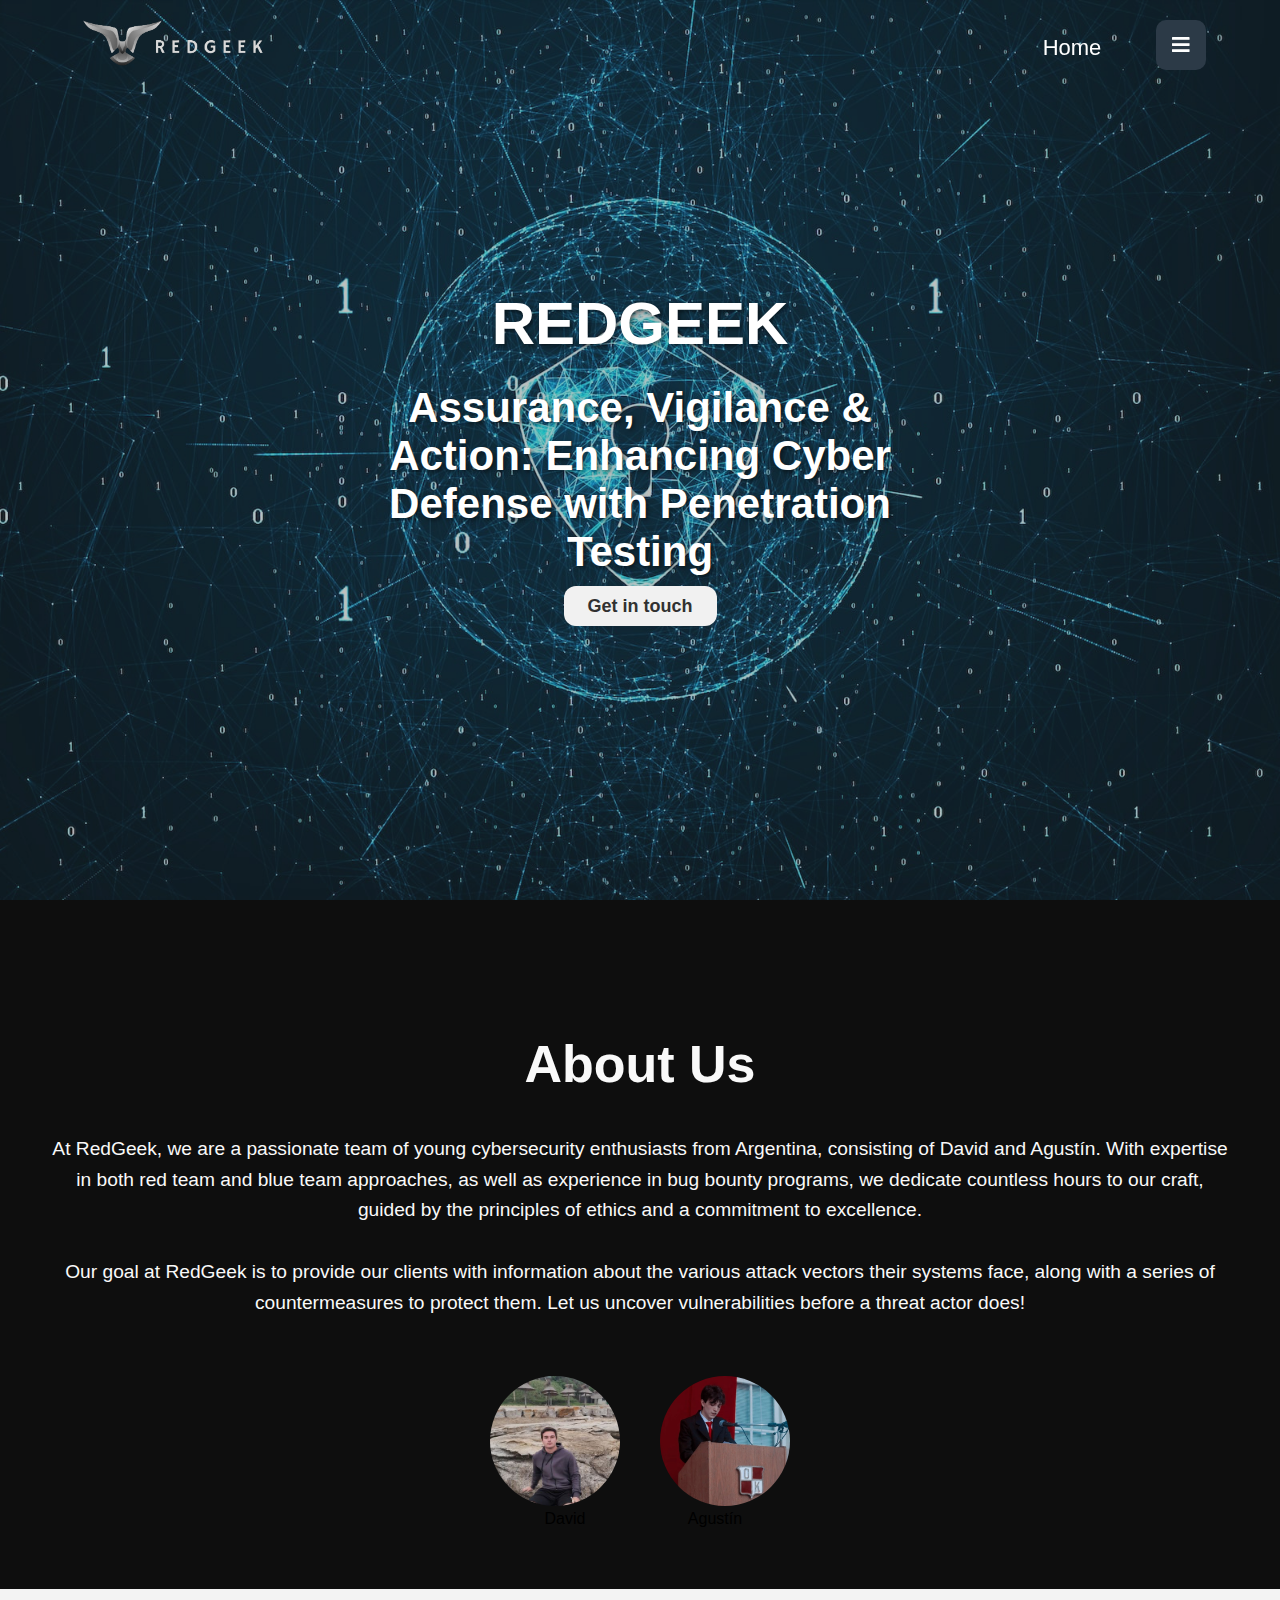
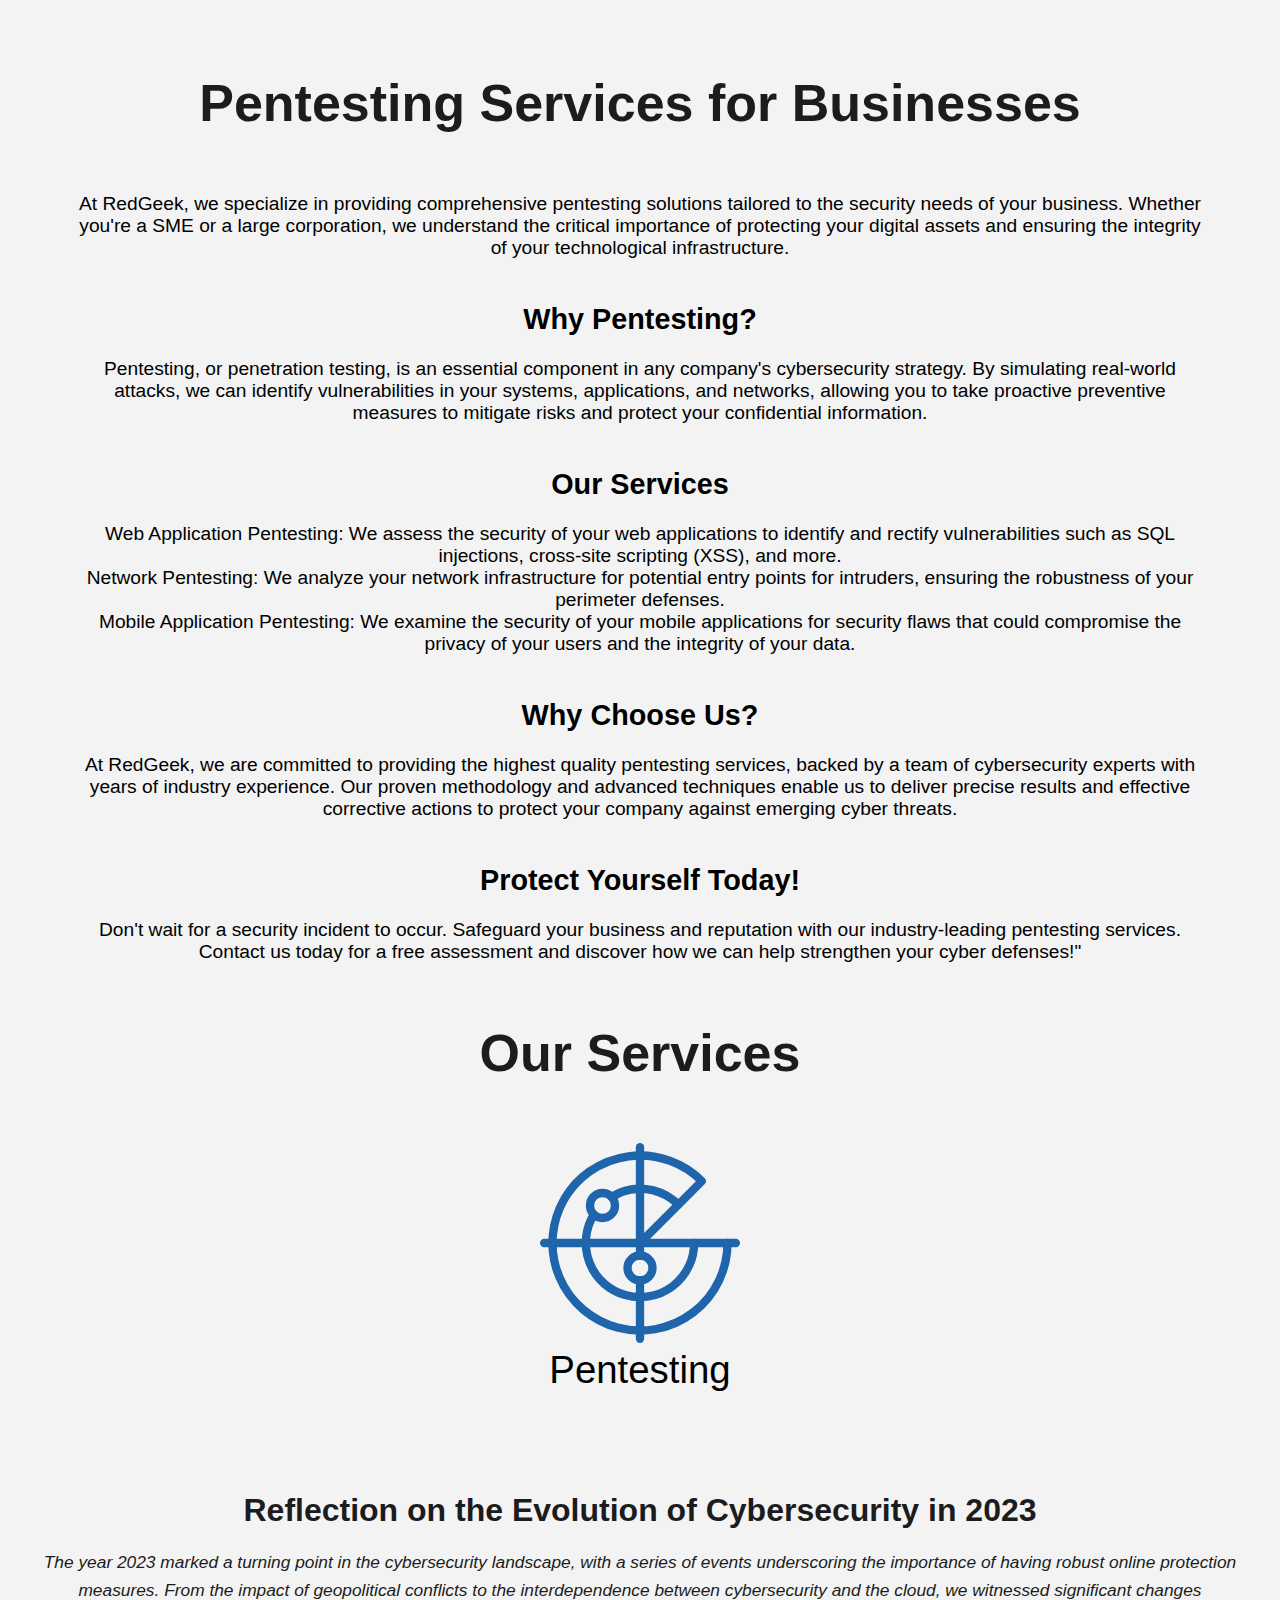
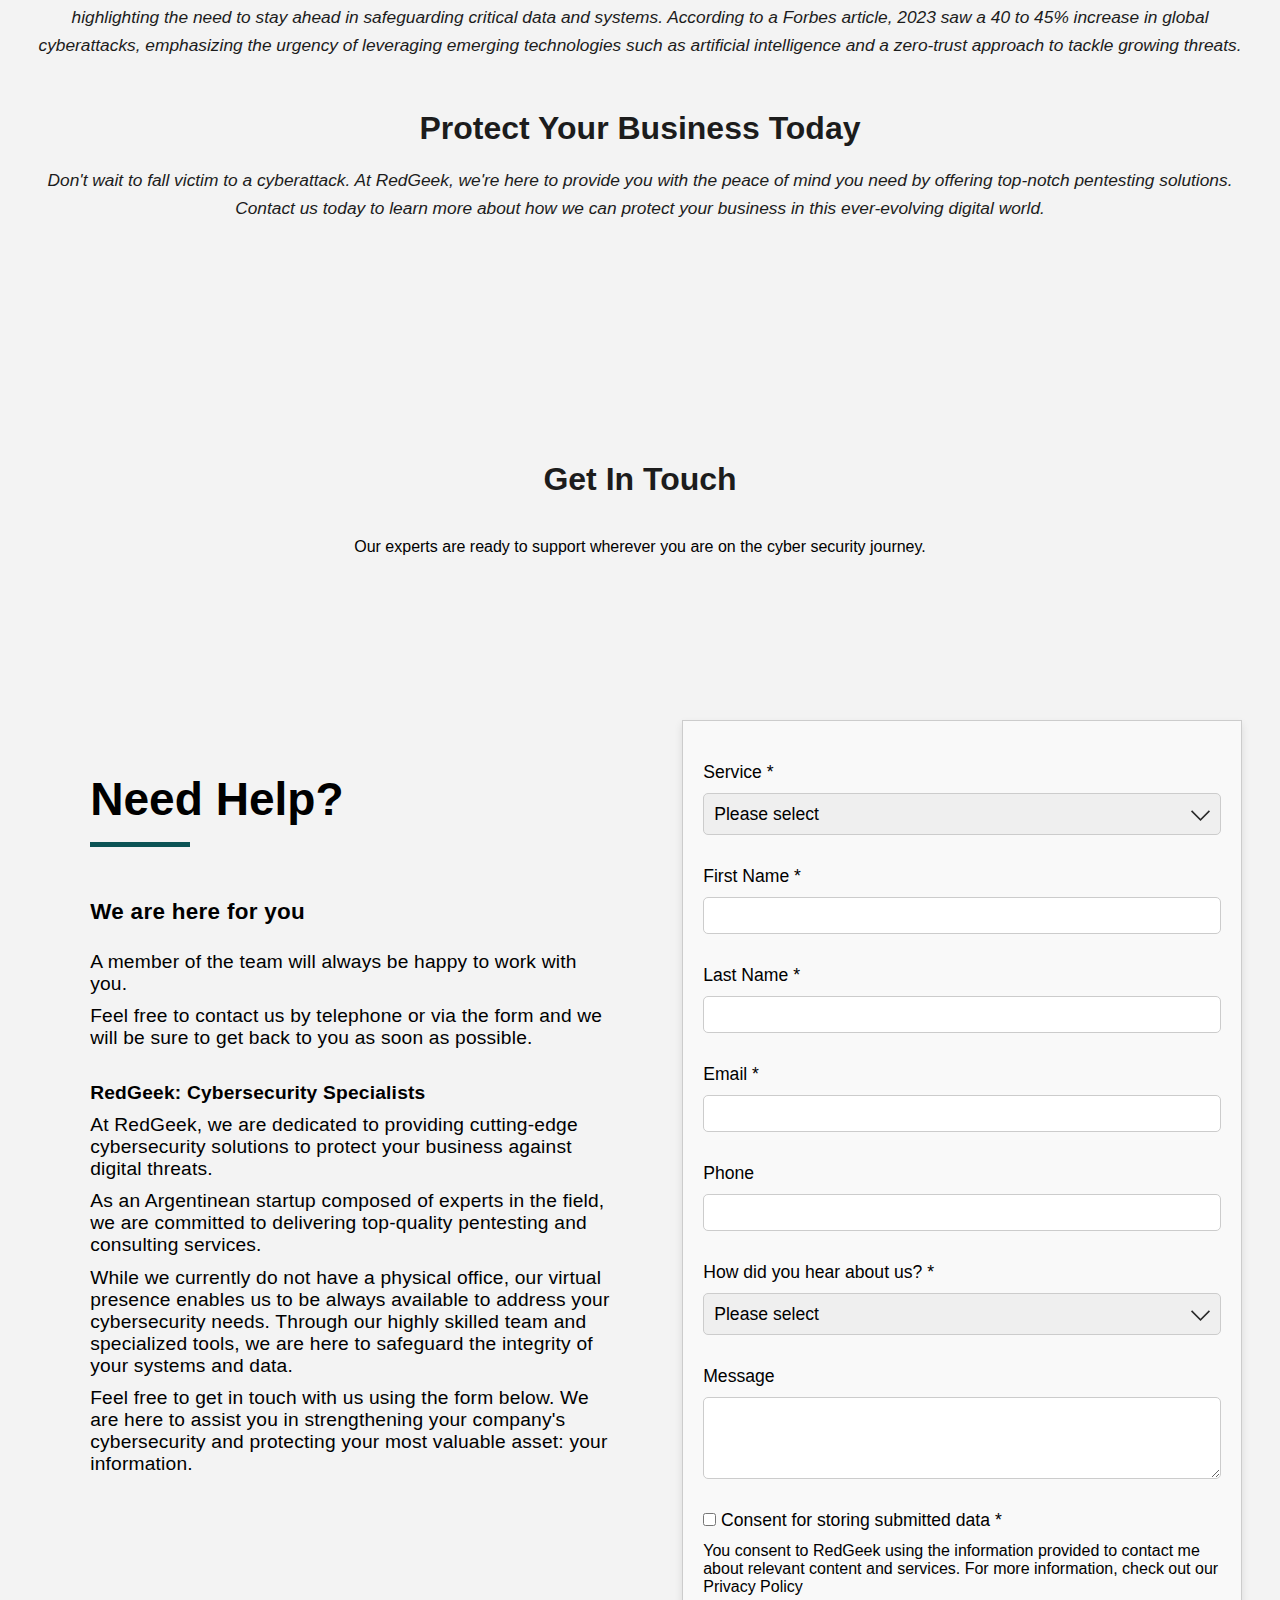
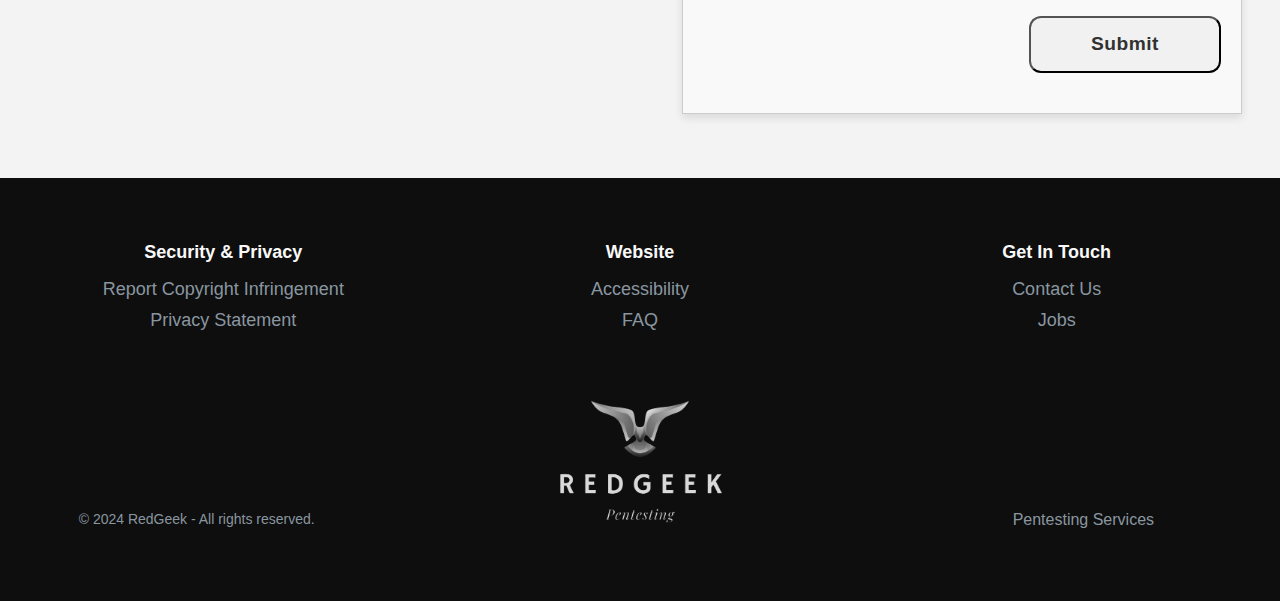
<file: index.html>
<!DOCTYPE html>
<html lang="en">
<head>
    <meta charset="UTF-8">
    <link rel="icon" href="images/favicon.png">
    <meta name="google" content="notranslate">
    <meta name="viewport" content="width=device-width, initial-scale=1.0">
    <title>RedGeek</title>
    <link rel="stylesheet" href="style.css">
    <link rel="stylesheet" href="nav.css">
    <link rel="stylesheet" href="form.css">
    <link rel="stylesheet" href="https://cdnjs.cloudflare.com/ajax/libs/font-awesome/5.15.3/css/all.min.css">
    <script src="https://cdnjs.cloudflare.com/ajax/libs/jquery/3.6.0/jquery.min.js"></script>
</head>

<body>

    <header>
        <div class="inner-width">

            <div class="logo">
                <a href="index.html">
                <img id="logo-nav" src="images/logo-navbar.png" alt="">
                <!-- <h1>RedGeek</h1> -->
                </a>
            </div>

            <div class="right-navbar">
                <div class="rrss">
                    <a id="more-info" href="">Home</a>
                </div>
                
                <div class="menu-icon">
                    <i class="fas fa-bars"></i>
                </div>
            </div>
        </div>
    </header>

    <div class="navigation-menu">
        <nav>
            <li><a href="index.html">Home</a></li>
            <li><a href="index.html">Services</a></li>
            <li><a href="index.html">Resources</a></li>
            <li><a href="index.html">About Us</a></li>
        </nav>
    </div>


    <div class="main-banner" id="fondo">
    </div>
           
    <div class="container" id="botones">
        <h1><span><b>REDGEEK</b></span></h1>
        <span class="cen">Assurance, Vigilance & Action: Enhancing Cyber Defense with Penetration Testing</span>
        <a class="button" href="">Get in touch</a>
    </div>

    <div id="my-personal-portfolio">
        <div id="my-personal-header">
            About Us
        </div>

        <div id="my-personal-text">
            <p>
                At RedGeek, we are a passionate team of young cybersecurity enthusiasts from Argentina, consisting of David and Agustín. With expertise in both red team and blue team approaches, as well as experience in bug bounty programs, we dedicate countless hours to our craft, guided by the principles of ethics and a commitment to excellence.
            </p>
            <br>
            <p>
                Our goal at RedGeek is to provide our clients with information about the various attack vectors their systems face, along with a series of countermeasures to protect them. Let us uncover vulnerabilities before a threat actor does!
            </p>
        </div>

        <div id="my-personal-profiles">
            <div class="profile">
                <img src="images/david.jpg" id="profile-david" alt="David's Profile">
                <p>David</p>
            </div>
            <div class="profile">
                <img src="images/agustin.jpg" id="profile-agustin" alt="Agustín's Profile">
                <p>Agustín</p>
            </div>
        </div>

    </div>

    <div id="enjoy">
        <div id="enjoy-title">
            Pentesting Services for Businesses
        </div>
        <div id="our-services">
            <p>At RedGeek, we specialize in providing comprehensive pentesting solutions tailored 
                to the security needs of your business. Whether you're a SME or a large corporation, 
                we understand the critical importance of protecting your digital assets and ensuring 
                the integrity of your technological infrastructure. </p>
            <br><br>
            <h2 >Why Pentesting?</h2><br>
            <p> Pentesting, or penetration testing, is an essential component in any company's 
                cybersecurity strategy. By simulating real-world attacks, we can identify vulnerabilities
                in your systems, applications, and networks, allowing you to take proactive preventive
                measures to mitigate risks and protect your confidential information.</p>
            <br><br>
            <h2> Our Services</h2><br>
            <p> Web Application Pentesting: We assess the security of your web applications to identify 
                and rectify vulnerabilities such as SQL injections, cross-site scripting (XSS), and more.</p>
            <p> Network Pentesting: We analyze your network infrastructure for potential entry points for 
                intruders, ensuring the robustness of your perimeter defenses. </p>
            <p> Mobile Application Pentesting: We examine the security of your mobile applications for 
                security flaws that could compromise the privacy of your users and the integrity of your data.</p>
            <br><br>
            <h2>Why Choose Us?</h2><br>
            <p> At RedGeek, we are committed to providing the highest quality pentesting services,
                backed by a team of cybersecurity experts with years of industry experience. Our proven 
                methodology and advanced techniques enable us to deliver precise results and effective 
                corrective actions to protect your company against emerging cyber threats.</p>
            <br><br>
            <h2>Protect Yourself Today!</h2><br>
            <p> Don't wait for a security incident to occur. Safeguard your business and reputation with
                 our industry-leading pentesting services. Contact us today for a free assessment and 
                 discover how we can help strengthen your cyber defenses!"</p>
            </p>
        </div>

        <div id="enjoy-title">
            Our Services
        </div>
        <div id="our-services">
            <img id="our-services-img" src="images/pentesting-icon.svg" alt="">
            <h1>Pentesting</h1>
        </div>
<!--      <div id="celular-div">
            <img id="celular-img" src="/images/celular.png" alt="">
        </div>  -->
    </div>

    
    <div id="navigation">
        <div id="navigation-title">
            Reflection on the Evolution of Cybersecurity in 2023
        </div>
        <div id="navigation-text">
            <em>The year 2023 marked a turning point in the cybersecurity landscape, with a series of events underscoring the importance of having robust online protection measures. From the impact of geopolitical conflicts to the interdependence between cybersecurity and the cloud, we witnessed significant changes highlighting the need to stay ahead in safeguarding critical data and systems.
                According to a Forbes article, 2023 saw a 40 to 45% increase in global cyberattacks, emphasizing the urgency of leveraging emerging technologies such as artificial intelligence and a zero-trust approach to tackle growing threats.
            </em>
        </div>
        <div id="navigation-title">
            Protect Your Business Today
        </div>
        <div id="navigation-text">
            <em>Don't wait to fall victim to a cyberattack. At RedGeek, we're here to provide you with the peace of mind you need by offering top-notch pentesting solutions. Contact us today to learn more about how we can protect your business in this ever-evolving digital world.
            </em>
        </div>
    </div>

    <!-- FORMULARIO -->

    <div id="form">
        <div id="form-title-description">
            <h1 id="form-title">Get In Touch</h1>
            <p>Our experts are ready to support wherever you are on the cyber security journey.</p>
        </div>

        <section class="form-section">
            <div id="form-info">
                <h2>Need Help?</h2>
                <div class="divider"></div>
                <h3>We are here for you</h3>
                <p>A member of the team will always be happy to work with you.</p>
                <p>Feel free to contact us by telephone or via the form and we will be sure to get back to you as soon as possible.</p>
                <br>
                <p><strong>RedGeek: Cybersecurity Specialists</strong></p>

                <p>At RedGeek, we are dedicated to providing cutting-edge cybersecurity solutions to protect your business against digital threats. </p>
                <p>As an Argentinean startup composed of experts in the field, we are committed to delivering top-quality pentesting and consulting services.</p>
                    
                <p>While we currently do not have a physical office, our virtual presence enables us to be always available to address your cybersecurity needs. Through our highly skilled team and specialized tools, we are here to safeguard the integrity of your systems and data.</p>
                    
                <p>Feel free to get in touch with us using the form below. We are here to assist you in strengthening your company's cybersecurity and protecting your most valuable asset: your information.</p>
            </div>

            <form action="#" method="post" id="form-card"
                netlify
                netlify-honeypot
                data-netlify-recaptcha="true"
                >
                <p class="hidden">
                    <label>
                    D0n't f1ll th1s 0ut 1f y0u’r3 hum4n: <input name="bot-field" />
                    </label>
                </p>

                <label for="service">Service *</label>
                <select type="select" name="service" id="service" class="custom-select">
                    <option value="">Please select</option>
                    <option value="WebAppPentest">Web Application Penetration Testing</option>
                    <option value="NetworkPentest">Network Penetration Testing</option>
                    <option value="MobileAppPentest">Mobile Application Penetration Testing</option>
                    <option value="IoTPentest">Internet of Things (IoT) Penetration Testing</option>
                    <option value="ConsultImpl">Consulting & Implementation</option>
                    <option value="Others">Others</option>
                </select>
                <div class="error-message" id="error-service">Please select a service</div>

                <label for="first-name">First Name *</label>
                <input type="text" id="first-name" name="first-name">
                <div class="error-message" id="error-first-name">Please enter your first name</div>

                <label for="last-name">Last Name *</label>
                <input type="text" id="last-name" name="last-name">
                <div class="error-message" id="error-last-name">Please enter your last name</div>

                <label for="email">Email *</label>
                <input type="email" id="email" name="email">
                <div class="error-message" id="error-email">Please enter your email</div>
                
                <label for="phone">Phone</label>
                <input type="tel" id="phone" name="phone">

                <label for="how">How did you hear about us? *</label>
            
                <select type="select" name="how" id="how" class="custom-select">
                    <option value="">Please select</option>
                    <option value="One of my customers recommended NCC Group">One of my customers recommended RedGeek</option>
                    <option value="One of my peers recommended NCC Group">One of my peers recommended RedGeek</option>
                    <option value="I&#x27;m a previous customer" >I&#x27;m a previous customer</option>
                    <option value="Search (Google, Bing, etc...)" >Search (Google, Bing, etc...)</option>
                    <option value="LinkedIn" >LinkedIn</option>
                    <option value="Twitter" >Twitter</option>
                    <option value="News story" >News story</option>
                    <option value="Research (blog, speaker, whitepaper, etc...)" >Research (blog, speaker, whitepaper, etc...)</option>
                    <option value="Ads" >Ads</option>
                    <option value="Webinar" >Webinar</option>
                    <option value="Event or conference" >Event or conference</option>
                    <option value="An NCC Group employee" >An RedGeek employee</option>
                </select>
                <div class="error-message" id="error-how">Please select how you heard about us</div>
                
                <label for="message">Message</label>
                <textarea id="message" name="message" rows="4"></textarea>
                

                <label for="consent">
                    <input type="checkbox" id="consent" name="consent">
                    Consent for storing submitted data *
                </label>
                <div class="consent-message">You consent to RedGeek using the information provided to contact me about relevant content and services. 
                    For more information, check out our Privacy Policy</div>
                <div class="error-message" id="error-consent">Consent is required to store and process the data in this form.</div>

                <!--reCAPTCHA-->
              

                <button type="submit" class="button" id="submit-form">Submit</button>
            </form>
        </section>
    </div>

    
    <footer class="site-footer">
        <div class="contenedor1">
            <div class="box-footer">
                <h2>Security & Privacy</h2>
                <p><a href="copyright.html">Report Copyright Infringement</a></p>
                <p><a href="privacy-statement.html">Privacy Statement</a></p>
            </div>
            <div class="box-footer">
                <h2>Website</h2>
                <p> <a href="accesibility.html">Accessibility</a></p>
                <p>FAQ</p>
                
            </div>
            <div class="box-footer">
                <h2>Get In Touch</h2>
                <p>Contact Us</p>
                <p>Jobs</p>
            </div>
        </div>


        <div class="contenedor2">

            <div class="copyright">
                &copy; 2024 RedGeek - All rights reserved.
            </div>
            
            <div class="logo-footer">
                <a href="index.html">
                <img src="images/logo-footer.png" class="img-footer" alt="footer">
                </a>
            </div>

            <div class="rrss-footer">
                Pentesting Services
            </div>

        </div>    
    </footer>

    <script src="app.js"></script>
    <script src="form.js"></script>
    <script src="nav.js"></script>
</body>
</html>
</file>
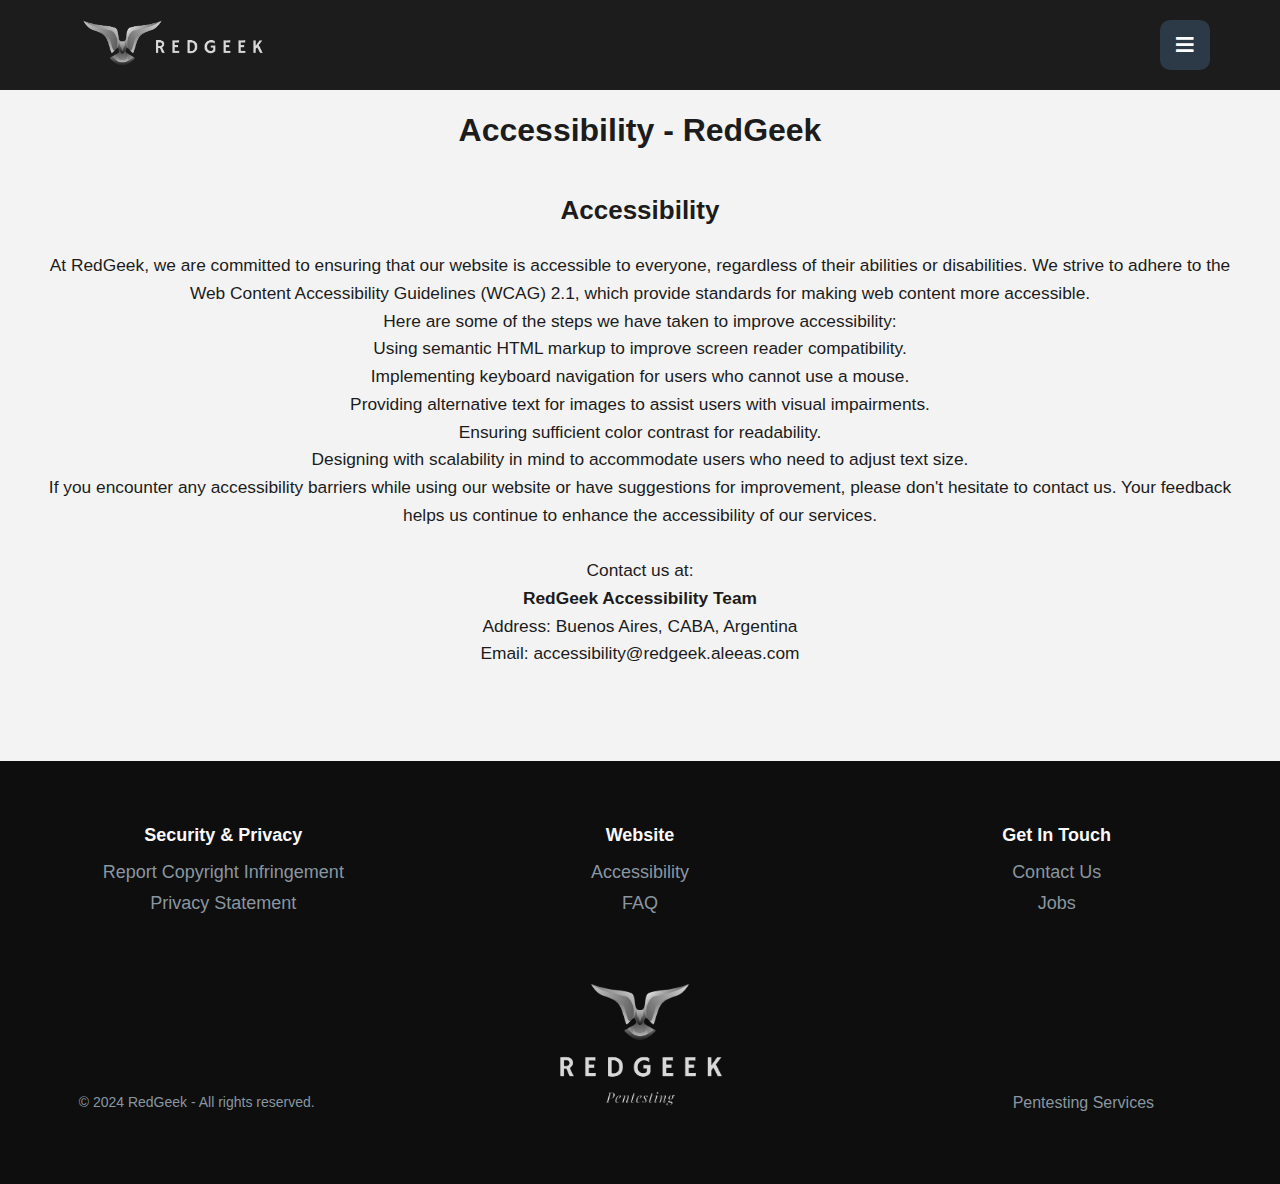
<file: accesibility.html>
<!DOCTYPE html>
<html lang="en">

<head>
    <head>
        <meta charset="UTF-8">
        <link rel="icon" href="images/favicon.png">
        <meta name="google" content="notranslate">
        <meta name="viewport" content="width=device-width, initial-scale=1.0">
        <title>Accessibility - RedGeek</title>
        <link rel="stylesheet" href="nav.css">
        <link rel="stylesheet" href="style.css">
        <link rel="stylesheet" href="https://cdnjs.cloudflare.com/ajax/libs/font-awesome/5.15.3/css/all.min.css">
        <script src="https://cdnjs.cloudflare.com/ajax/libs/jquery/3.6.0/jquery.min.js"></script>
    </head>
    
    <header>
        <div class="inner-width">

            <div class="logo">
                <a href="index.html">
                <img id="logo-nav" src="images/logo-navbar.png" alt="">
                <!-- <h1>RedGeek</h1> -->
                </a>
            </div>

            <div class="right-navbar">
                <div class="rrss">
                    <a id="more-info" href=""></a>
                </div>
                
                <div class="menu-icon">
                    <i class="fas fa-bars"></i>
                </div>
            </div>
        </div>
    </header>


    <div class="navigation-menu">
        <nav>
            <li><a href="index.html">Home</a></li>
            <li><a href="index.html">Services</a></li>
            <li><a href="index.html">Resources</a></li>
            <li><a href="index.html">About Us</a></li>
        </nav>
    </div>

    <style>
        .inner-width {
            position: fixed;
            width: 100%;
            height: 90px;    
            display: flex;
            align-items: center;
            justify-content: space-between;
            padding-left: 70px;
            padding-top: 16px;
            padding-right: 70px;
            padding-bottom: 16px;
            margin: auto;
            color: #f1f1f1;
            font-size: 0.7em;
            z-index: 6;
            background-color: #1c1c1c; /* Color de fondo inicial */
            transition: background-color 0.3s ease; /* Agrega una transición suave */
        }

        .inner-width.active-nav {
            background-color: #1c1c1c; /* Color de fondo activo */
        }

        .active-bg {
            background-color: #1c1c1c; /* Color de fondo activo */
        }


        #navigation {
            position: relative;
            text-align: center;
            vertical-align: middle;
            background-color: #f3f3f3;
            padding: 0px 18px;
        }



        #navigation-title {
            font-family: 'Roboto', sans-serif;
            font-size: 32px;
            color: #1c1c1c;
            padding: 40px 30px 20px 30px;
            font-weight: bold;
        }

        #navigation-text {
            font-family: 'Roboto ', sans-serif;
            color: #1c1c1c;
            font-size: 17.33px;
            padding: 0px 18px 10px 18px;
            line-height: 1.6em;
        }

        @media screen and (min-width:1260px){
            #logo-nav{
                width: 200px;
            }
        }


        @media screen and (max-width:800px){
            .rrss{
                visibility: hidden;
            }
        .inner-width{
            padding-left: 20px;
            padding-top: 16px;
            padding-right: 20px;
            padding-bottom: 16px;

        }
        .right-navbar{
            align-items: center;
        }
        }

        @media screen and (max-width:420px){
            .inner-width{
                height: 90px;    
            }
            .right-navbar{
                display: grid;
                grid-gap: 0px;
                align-items: center;
            }
        }

        @media screen and (max-width:333px){
            .inner-width{
                height: 90px;    
                padding-top: 10px;
                padding-bottom: 10px;
                padding-left: 5px;
                padding-right: 8px;
            }
            #logo-nav{
                width: 130px;
            }
        }

        @media screen and (max-width:768px){
            .navigation-menu a{
                color: #fff;
                font-size: 30px;
                font-weight: 700;
                position: relative;
                display: inline-block;
                transform: translateY(40px);    
            }
        }
    </style>
</head>

<body>
    <div id="navigation">
        <br><br><br><br>
        <h1 id="navigation-title">Accessibility - RedGeek</h1>
        <div id="navigation-text">
            <br>
            <h2>Accessibility</h2>
            <br>
            <p>At RedGeek, we are committed to ensuring that our website is accessible to everyone, regardless of their abilities or disabilities. We strive to adhere to the Web Content Accessibility Guidelines (WCAG) 2.1, which provide standards for making web content more accessible.</p>
            
            <p>Here are some of the steps we have taken to improve accessibility:</p>
            
            <ul>
                <li>Using semantic HTML markup to improve screen reader compatibility.</li>
                <li>Implementing keyboard navigation for users who cannot use a mouse.</li>
                <li>Providing alternative text for images to assist users with visual impairments.</li>
                <li>Ensuring sufficient color contrast for readability.</li>
                <li>Designing with scalability in mind to accommodate users who need to adjust text size.</li>
            </ul>
            
            <p>If you encounter any accessibility barriers while using our website or have suggestions for improvement, please don't hesitate to contact us. Your feedback helps us continue to enhance the accessibility of our services.</p>
            <br>
            <p>Contact us at:</p>
            <p><strong>RedGeek Accessibility Team</strong><br>
            Address: Buenos Aires, CABA, Argentina<br>
            Email: accessibility@redgeek.aleeas.com</p>
            <br><br><br>
        </div>
    </div>

    <footer class="site-footer">
        <div class="contenedor1">
            <div class="box-footer">
                <h2>Security & Privacy</h2>
                <p><a href="copyright.html">Report Copyright Infringement</a></p>
                <p><a href="privacy-statement.html">Privacy Statement</a></p>
            </div>
            <div class="box-footer">
                <h2>Website</h2>
                <p> <a href="accesibility.html">Accessibility</a></p>
                <p>FAQ</p>
                
            </div>
            <div class="box-footer">
                <h2>Get In Touch</h2>
                <p>Contact Us</p>
                <p>Jobs</p>
            </div>
        </div>


        <div class="contenedor2">

            <div class="copyright">
                &copy; 2024 RedGeek - All rights reserved.
            </div>
            
            <div class="logo-footer">
                <a href="index.html">
                <img src="images/logo-footer.png" class="img-footer" alt="footer">
                </a>
            </div>

            <div class="rrss-footer">
                Pentesting Services
            </div>

        </div>    
    </footer>

    <script>
        $(".menu-icon").click(function () {
        $(this).toggleClass("active");
        $(".navigation-menu").toggleClass("active");
        $(".menu-icon i").toggleClass("fa-times");

        // Agregar o quitar la clase para el fondo de forma permanente
        $('.inner-width').toggleClass('active-bg');
    });

    /* navbar */
    $(document).ready(function(){
        $(window).bind('scroll', function(){
            var gap = 50;
            var isMenuActive = $(".navigation-menu").hasClass("active");
            if($(window).scrollTop() > gap && !isMenuActive){
                $('.inner-width').addClass('active-nav');
            } else{
                $('.inner-width').removeClass('active-nav');
            }
        });
    });

    /* Efecto background */
    let fondo = document.getElementById('fondo');
    window.addEventListener('scroll', function(){
        let value = window.scrollY;
        fondo.style.top = value * 0.5 + 'px';
    });


    </script>
</body>
</html>
</file>
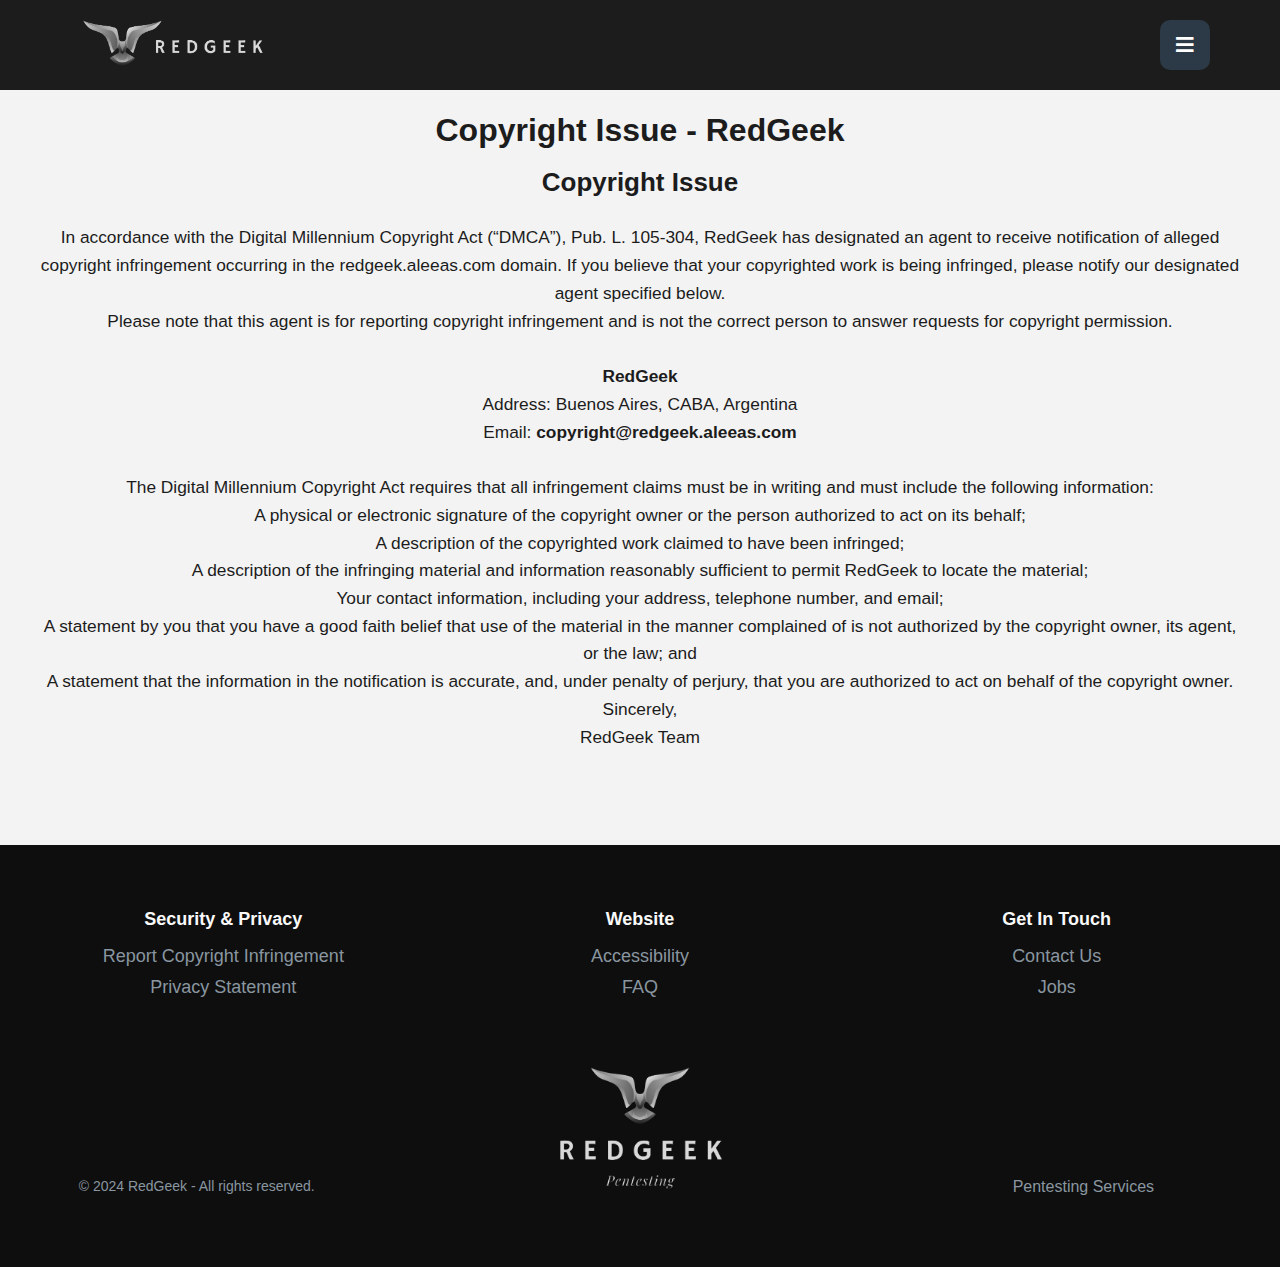
<file: copyright.html>
<!DOCTYPE html>
<html lang="en">

<head>
    <head>
        <meta charset="UTF-8">
        <link rel="icon" href="images/favicon.png">
        <meta name="google" content="notranslate">
        <meta name="viewport" content="width=device-width, initial-scale=1.0">
        <title>CopyRight - RedGeek</title>
        <link rel="stylesheet" href="nav.css">
        <link rel="stylesheet" href="style.css">
        <link rel="stylesheet" href="https://cdnjs.cloudflare.com/ajax/libs/font-awesome/5.15.3/css/all.min.css">
        <script src="https://cdnjs.cloudflare.com/ajax/libs/jquery/3.6.0/jquery.min.js"></script>
    </head>
    
    <header>
        <div class="inner-width">

            <div class="logo">
                <a href="index.html">
                <img id="logo-nav" src="images/logo-navbar.png" alt="">
                <!-- <h1>RedGeek</h1> -->
                </a>
            </div>

            <div class="right-navbar">
                <div class="rrss">
                    <a id="more-info" href=""></a>
                </div>
                
                <div class="menu-icon">
                    <i class="fas fa-bars"></i>
                </div>
            </div>
        </div>
    </header>

    <div class="navigation-menu">
        <nav>
            <li><a href="index.html">Home</a></li>
            <li><a href="index.html">Services</a></li>
            <li><a href="index.html">Resources</a></li>
            <li><a href="index.html">About Us</a></li>
        </nav>
    </div>    
 

    <style>
        .inner-width {
            position: fixed;
            width: 100%;
            height: 90px;    
            display: flex;
            align-items: center;
            justify-content: space-between;
            padding-left: 70px;
            padding-top: 16px;
            padding-right: 70px;
            padding-bottom: 16px;
            margin: auto;
            color: #f1f1f1;
            font-size: 0.7em;
            z-index: 6;
            background-color: #1c1c1c; /* Color de fondo inicial */
            transition: background-color 0.3s ease; /* Agrega una transición suave */
        }

        .inner-width.active-nav {
            background-color: #1c1c1c; /* Color de fondo activo */
        }

        .active-bg {
            background-color: #1c1c1c; /* Color de fondo activo */
        }


        #navigation {
            position: relative;
            text-align: center;
            vertical-align: middle;
            background-color: #f3f3f3;
            padding: 0px 18px;
        }



        #navigation-title {
            font-family: 'Roboto', sans-serif;
            font-size: 32px;
            color: #1c1c1c;
            padding: 40px 30px 20px 30px;
            font-weight: bold;
        }

        #navigation-text {
            font-family: 'Roboto ', sans-serif;
            color: #1c1c1c;
            font-size: 17.33px;
            padding: 0px 18px 10px 18px;
            line-height: 1.6em;
        }
        
        @media screen and (min-width:1260px){
            #logo-nav{
                width: 200px;
            }
        }


        @media screen and (max-width:800px){
            .rrss{
                visibility: hidden;
            }
            .inner-width{
                padding-left: 20px;
                padding-top: 16px;
                padding-right: 20px;
                padding-bottom: 16px;

            }
            .right-navbar{
                align-items: center;
            }
        }

        @media screen and (max-width:420px){
            .inner-width{
                height: 90px;    

            }
            .right-navbar{
                display: grid;
                grid-gap: 0px;
                align-items: center;
            }
        }

        @media screen and (max-width:333px){
            .inner-width{
                height: 90px;    
                padding-top: 10px;
                padding-bottom: 10px;
                padding-left: 5px;
                padding-right: 8px;
            }
            #logo-nav{
                width: 130px;
            }
        }

        @media screen and (max-width:768px){
            .navigation-menu a{
                color: #fff;
                font-size: 30px;
                font-weight: 700;
                position: relative;
                display: inline-block;
                transform: translateY(40px);    
            }
        }
    </style>
</head>

<body>
    <div id="navigation">
        <br><br><br><br>
        <h1 id="navigation-title">Copyright Issue - RedGeek</h1>
        <div id="navigation-text">
            <h2>Copyright Issue</h2>
            <br>
            <p>In accordance with the Digital Millennium Copyright Act (“DMCA”), Pub. L. 105-304, RedGeek has designated an agent to receive notification of alleged copyright infringement occurring in the redgeek.aleeas.com domain. If you believe that your copyrighted work is being infringed, please notify our designated agent specified below.</p>
            <p>Please note that this agent is for reporting copyright infringement and is not the correct person to answer requests for copyright permission.</p>
            <p><strong></strong><br>
            <strong>RedGeek</strong><br>
            Address: Buenos Aires, CABA, Argentina<br>
            Email: <strong>copyright@redgeek.aleeas.com</strong></p>
            <br>
        
            <p>The Digital Millennium Copyright Act requires that all infringement claims must be in writing and must include the following information:</p>
            <ul>
                <li>A physical or electronic signature of the copyright owner or the person authorized to act on its behalf;</li>
                <li>A description of the copyrighted work claimed to have been infringed;</li>
                <li>A description of the infringing material and information reasonably sufficient to permit RedGeek to locate the material;</li>
                <li>Your contact information, including your address, telephone number, and email;</li>
                <li>A statement by you that you have a good faith belief that use of the material in the manner complained of is not authorized by the copyright owner, its agent, or the law; and</li>
                <li>A statement that the information in the notification is accurate, and, under penalty of perjury, that you are authorized to act on behalf of the copyright owner.</li>
            </ul>
        
            <p>Sincerely,</p>
            <p>RedGeek Team<br>
            <br><br><br>
        </div>
    </div>

    <footer class="site-footer">
        <div class="contenedor1">
            <div class="box-footer">
                <h2>Security & Privacy</h2>
                <p><a href="copyright.html">Report Copyright Infringement</a></p>
                <p><a href="privacy-statement.html">Privacy Statement</a></p>
            </div>
            <div class="box-footer">
                <h2>Website</h2>
                <p> <a href="accesibility.html">Accessibility</a></p>
                <p>FAQ</p>
                
            </div>
            <div class="box-footer">
                <h2>Get In Touch</h2>
                <p>Contact Us</p>
                <p>Jobs</p>
            </div>
        </div>


        <div class="contenedor2">

            <div class="copyright">
                &copy; 2024 RedGeek - All rights reserved.
            </div>
            
            <div class="logo-footer">
                <a href="index.html">
                <img src="images/logo-footer.png" class="img-footer" alt="footer">
                </a>
            </div>

            <div class="rrss-footer">
                Pentesting Services
            </div>

        </div>    
    </footer>

    <script>
        $(".menu-icon").click(function () {
        $(this).toggleClass("active");
        $(".navigation-menu").toggleClass("active");
        $(".menu-icon i").toggleClass("fa-times");

        // Agregar o quitar la clase para el fondo de forma permanente
        $('.inner-width').toggleClass('active-bg');
    });

    /* navbar */
    $(document).ready(function(){
        $(window).bind('scroll', function(){
            var gap = 50;
            var isMenuActive = $(".navigation-menu").hasClass("active");
            if($(window).scrollTop() > gap && !isMenuActive){
                $('.inner-width').addClass('active-nav');
            } else{
                $('.inner-width').removeClass('active-nav');
            }
        });
    });

    /* Efecto background */
    let fondo = document.getElementById('fondo');
    window.addEventListener('scroll', function(){
        let value = window.scrollY;
        fondo.style.top = value * 0.5 + 'px';
    });


    </script>
</body>
</html>
</file>
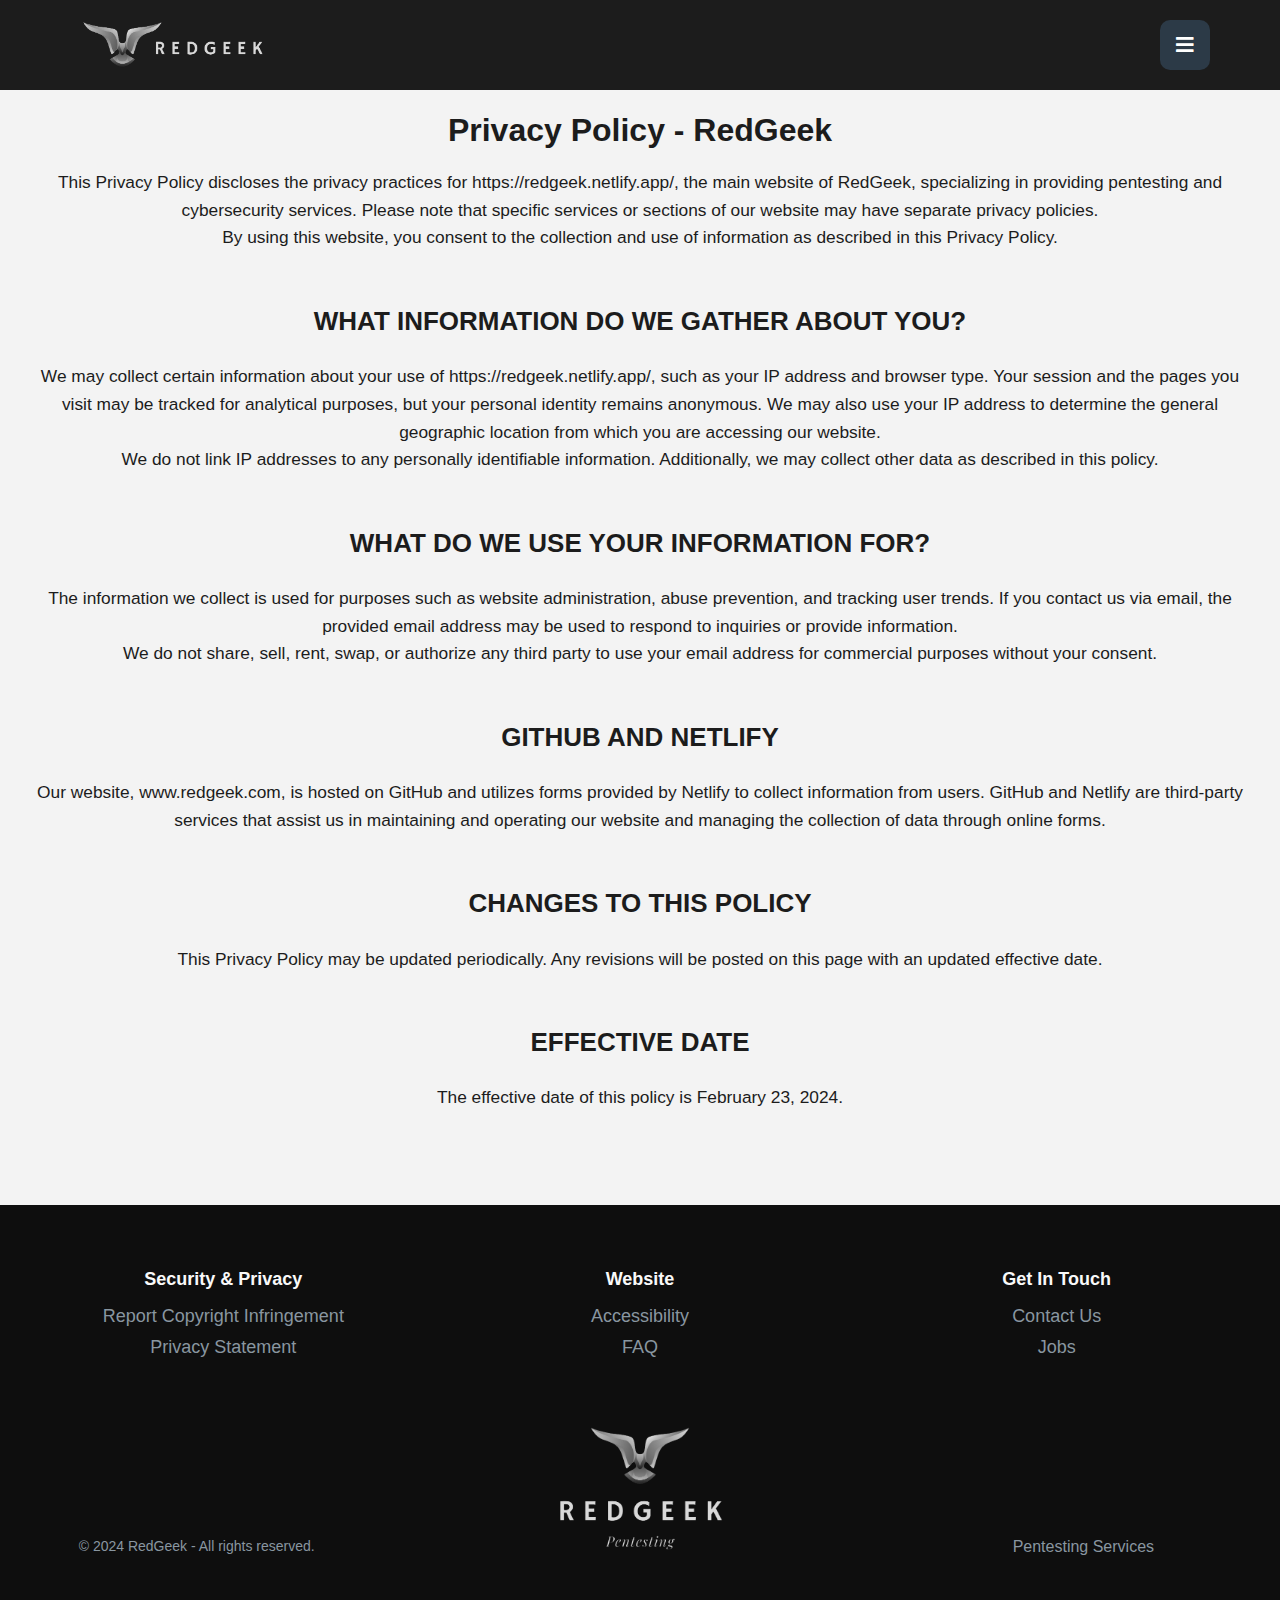
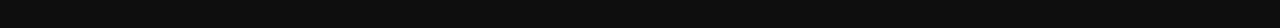
<file: privacy-statement.html>
<!DOCTYPE html>
<html lang="en">

<head>
    <head>
        <meta charset="UTF-8">
        <link rel="icon" href="images/favicon.png">
        <meta name="google" content="notranslate">
        <meta name="viewport" content="width=device-width, initial-scale=1.0">
        <title>Privacy Policy - RedGeek</title>
        <link rel="stylesheet" href="nav.css">
        <link rel="stylesheet" href="style.css">
        <link rel="stylesheet" href="https://cdnjs.cloudflare.com/ajax/libs/font-awesome/5.15.3/css/all.min.css">
        <script src="https://cdnjs.cloudflare.com/ajax/libs/jquery/3.6.0/jquery.min.js"></script>
    </head>
    
    <header>
        <div class="inner-width">

            <div class="logo">
                <a href="index.html">
                <img id="logo-nav" src="images/logo-navbar.png" alt="">
                <!-- <h1>RedGeek</h1> -->
                </a>
            </div>

            <div class="right-navbar">
                <div class="rrss">
                    <a id="more-info" href=""></a>
                </div>
                
                <div class="menu-icon">
                    <i class="fas fa-bars"></i>
                </div>
            </div>
        </div>
    </header>

    <div class="navigation-menu">
        <nav>
            <li><a href="#">Home</a></li>
            <li><a href="#">Services</a></li>
            <li><a href="#">Resources</a></li>
            <li><a href="#">About Us</a></li>
        </nav>
    </div>    
    <header>
        <div class="inner-width">

            <div class="logo">
                <img id="logo-nav" src="images/logo-navbar.png" alt="">
                <!-- <h1>RedGeek</h1> -->
            </div>

            <div class="right-navbar">
                <div class="rrss">
                    <a id="more-info" href=""></a>
                </div>
                
                <div class="menu-icon">
                    <i class="fas fa-bars"></i>
                </div>
            </div>
        </div>
    </header>

    <style>
        .inner-width {
            position: fixed;
            width: 100%;
            height: 90px;    
            display: flex;
            align-items: center;
            justify-content: space-between;
            padding-left: 70px;
            padding-top: 16px;
            padding-right: 70px;
            padding-bottom: 16px;
            margin: auto;
            color: #f1f1f1;
            font-size: 0.7em;
            z-index: 6;
            background-color: #1c1c1c; /* Color de fondo inicial */
            transition: background-color 0.3s ease; /* Agrega una transición suave */
        }

        .inner-width.active-nav {
            background-color: #1c1c1c; /* Color de fondo activo */
        }

        .active-bg {
            background-color: #1c1c1c; /* Color de fondo activo */
        }


        #navigation {
            position: relative;
            text-align: center;
            vertical-align: middle;
            background-color: #f3f3f3;
            padding: 0px 18px;
        }



        #navigation-title {
            font-family: 'Roboto', sans-serif;
            font-size: 32px;
            color: #1c1c1c;
            padding: 40px 30px 20px 30px;
            font-weight: bold;
        }

        #navigation-text {
            font-family: 'Roboto ', sans-serif;
            color: #1c1c1c;
            font-size: 17.33px;
            padding: 0px 18px 10px 18px;
            line-height: 1.6em;
        }
        @media screen and (min-width:1260px){
            #logo-nav{
                width: 200px;
            }
        }


        @media screen and (max-width:800px){
            .rrss{
                visibility: hidden;
            }
            .inner-width{
                padding-left: 20px;
                padding-top: 16px;
                padding-right: 20px;
                padding-bottom: 16px;

            }
            .right-navbar{
                align-items: center;
            }
        }

        @media screen and (max-width:420px){
            .inner-width{
                height: 90px;    

            }
            .right-navbar{
                display: grid;
                grid-gap: 0px;
                align-items: center;
            }
        }

        @media screen and (max-width:333px){
            .inner-width{
                height: 90px;    
                padding-top: 10px;
                padding-bottom: 10px;
                padding-left: 5px;
                padding-right: 8px;
            }
            #logo-nav{
                width: 130px;
            }
        }

        @media screen and (max-width:768px){
            .navigation-menu a{
                color: #fff;
                font-size: 30px;
                font-weight: 700;
                position: relative;
                display: inline-block;
                transform: translateY(40px);    
            }
        }
    </style>
</head>

<body>
    <div id="navigation">
        <br><br><br><br>
        <h1 id="navigation-title">Privacy Policy - RedGeek</h1>
        <div id="navigation-text">
            <p>This Privacy Policy discloses the privacy practices for https://redgeek.netlify.app/, the main website of RedGeek, specializing in providing pentesting and cybersecurity services. Please note that specific services or sections of our website may have separate privacy policies.</p>
            <p>By using this website, you consent to the collection and use of information as described in this Privacy Policy.</p>
            <br><br>
            <h2>WHAT INFORMATION DO WE GATHER ABOUT YOU?</h2><br>
            <p>We may collect certain information about your use of https://redgeek.netlify.app/, such as your IP address and browser type. Your session and the pages you visit may be tracked for analytical purposes, but your personal identity remains anonymous. We may also use your IP address to determine the general geographic location from which you are accessing our website.</p>
            <p>We do not link IP addresses to any personally identifiable information. Additionally, we may collect other data as described in this policy.</p>
            <br><br>
            <h2>WHAT DO WE USE YOUR INFORMATION FOR?</h2><br>
            <p>The information we collect is used for purposes such as website administration, abuse prevention, and tracking user trends. If you contact us via email, the provided email address may be used to respond to inquiries or provide information.</p>
            <p>We do not share, sell, rent, swap, or authorize any third party to use your email address for commercial purposes without your consent.</p>
            <br><br>
            <h2>GITHUB AND NETLIFY</h2><br>
            <p>Our website, www.redgeek.com, is hosted on GitHub and utilizes forms provided by Netlify to collect information from users. GitHub and Netlify are third-party services that assist us in maintaining and operating our website and managing the collection of data through online forms.</p>
            <br><br>
            <h2>CHANGES TO THIS POLICY</h2><br>
            <p>This Privacy Policy may be updated periodically. Any revisions will be posted on this page with an updated effective date.</p>
            <br><br>
            <h2>EFFECTIVE DATE</h2><br>
            <p>The effective date of this policy is February 23, 2024.</p>
            <br><br><br>
        </div>
    </div>

    <footer class="site-footer">
        <div class="contenedor1">
            <div class="box-footer">
                <h2>Security & Privacy</h2>
                <p><a href="copyright.html">Report Copyright Infringement</a></p>
                <p><a href="privacy-statement.html">Privacy Statement</a></p>
            </div>
            <div class="box-footer">
                <h2>Website</h2>
                <p> <a href="accesibility.html">Accessibility</a></p>
                <p>FAQ</p>
                
            </div>
            <div class="box-footer">
                <h2>Get In Touch</h2>
                <p>Contact Us</p>
                <p>Jobs</p>
            </div>
        </div>


        <div class="contenedor2">

            <div class="copyright">
                &copy; 2024 RedGeek - All rights reserved.
            </div>
            
            <div class="logo-footer">
                <a href="index.html">
                <img src="images/logo-footer.png" class="img-footer" alt="footer">
            </a>
            </div>

            <div class="rrss-footer">
                Pentesting Services
            </div>

        </div>    
    </footer>

    <script>
        $(".menu-icon").click(function () {
        $(this).toggleClass("active");
        $(".navigation-menu").toggleClass("active");
        $(".menu-icon i").toggleClass("fa-times");

        // Agregar o quitar la clase para el fondo de forma permanente
        $('.inner-width').toggleClass('active-bg');
    });

    /* navbar */
    $(document).ready(function(){
        $(window).bind('scroll', function(){
            var gap = 50;
            var isMenuActive = $(".navigation-menu").hasClass("active");
            if($(window).scrollTop() > gap && !isMenuActive){
                $('.inner-width').addClass('active-nav');
            } else{
                $('.inner-width').removeClass('active-nav');
            }
        });
    });

    /* Efecto background */
    let fondo = document.getElementById('fondo');
    window.addEventListener('scroll', function(){
        let value = window.scrollY;
        fondo.style.top = value * 0.5 + 'px';
    });


    </script>
</body>
</html>
</file>
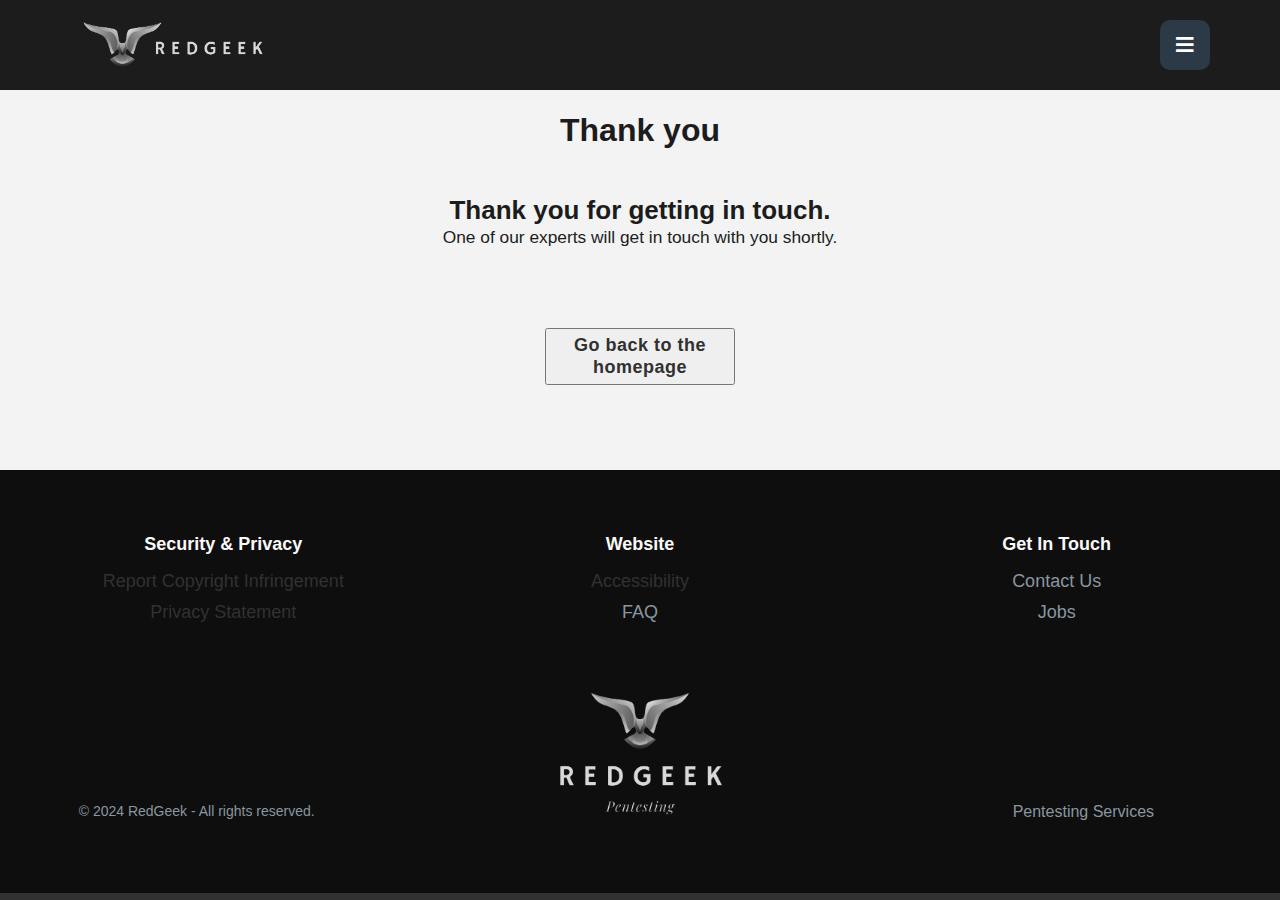
<file: thank-you.html>
<!DOCTYPE html>
<html lang="en">

<head>
    <head>
        <meta charset="UTF-8">
        <link rel="icon" href="images/favicon.png">
        <meta name="google" content="notranslate">
        <meta name="viewport" content="width=device-width, initial-scale=1.0">
        <title>Thank You - RedGeek</title>
        <link rel="stylesheet" href="nav.css">
        <link rel="stylesheet" href="style.css">
        <link rel="stylesheet" href="https://cdnjs.cloudflare.com/ajax/libs/font-awesome/5.15.3/css/all.min.css">
        <script src="https://cdnjs.cloudflare.com/ajax/libs/jquery/3.6.0/jquery.min.js"></script>
    </head>
    
    <header>
        <div class="inner-width">

            <div class="logo">
                <a href="index.html">
                <img id="logo-nav" src="images/logo-navbar.png" alt="">
                <!-- <h1>RedGeek</h1> -->
                </a>
            </div>

            <div class="right-navbar">
                <div class="rrss">
                    <a id="more-info" href=""></a>
                </div>
                
                <div class="menu-icon">
                    <i class="fas fa-bars"></i>
                </div>
            </div>
        </div>
    </header>

    <div class="navigation-menu">
        <nav>
            <li><a href="index.html">Home</a></li>
            <li><a href="index.html">Services</a></li>
            <li><a href="index.html">Resources</a></li>
            <li><a href="index.html">About Us</a></li>
        </nav>
    </div>    
    <header>
        <div class="inner-width">

            <div class="logo">
                <img id="logo-nav" src="images/logo-navbar.png" alt="">
                <!-- <h1>RedGeek</h1> -->
            </div>

            <div class="right-navbar">
                <div class="rrss">
                    <a id="more-info" href=""></a>
                </div>
                
                <div class="menu-icon">
                    <i class="fas fa-bars"></i>
                </div>
            </div>
        </div>
    </header>


    <style>
        .inner-width {
            position: fixed;
            width: 100%;
            height: 90px;    
            display: flex;
            align-items: center;
            justify-content: space-between;
            padding-left: 70px;
            padding-top: 16px;
            padding-right: 70px;
            padding-bottom: 16px;
            margin: auto;
            color: #f1f1f1;
            font-size: 0.7em;
            z-index: 6;
            background-color: #1c1c1c; /* Color de fondo inicial */
            transition: background-color 0.3s ease; /* Agrega una transición suave */
        }

        .inner-width.active-nav {
            background-color: #1c1c1c; /* Color de fondo activo */
        }

        .active-bg {
            background-color: #1c1c1c; /* Color de fondo activo */
        }


        #navigation {
            position: relative;
            text-align: center;
            vertical-align: middle;
            background-color: #f3f3f3;
            padding: 0px 18px;
        }



        #navigation-title {
            font-family: 'Roboto', sans-serif;
            font-size: 32px;
            color: #1c1c1c;
            padding: 40px 30px 20px 30px;
            font-weight: bold;
        }

        #navigation-text {
            font-family: 'Roboto ', sans-serif;
            color: #1c1c1c;
            font-size: 17.33px;
            padding: 0px 18px 10px 18px;
            line-height: 1.6em;
        }
        button{
        color: #313131;
        font-family: Arial, Helvetica, sans-serif;
        letter-spacing: 0.5px;
        font-weight: bold;
        font-size: 1.1em;
        margin: 20px 0 20px 0;
        width: 10em;
        height: 3em;
        margin: 20px auto;
        display: block;
        }
        a{
            color: #313131;
        }
        
        
        @media screen and (min-width:1260px){
            #logo-nav{
                width: 200px;
            }
        }


        @media screen and (max-width:800px){
            .rrss{
                visibility: hidden;
            }
            .inner-width{
                position: fixed;
                width: 100%;
                height: 95px;    
                display: flex;
                align-items: center;
                justify-content: space-between;
                padding-left: 20px;
                padding-top: 16px;
                padding-right: 20px;
                padding-bottom: 16px;
                margin: auto;
                color: #f1f1f1;
                font-size: 0.7em;
                z-index: 6;
            }
            .right-navbar{
                align-items: center;
            }
        }

        @media screen and (max-width:420px){
            .inner-width{
                height: 95px;    

            }
            .right-navbar{
                display: grid;
                grid-gap: 0px;
                align-items: center;
            }
        }

        @media screen and (max-width:333px){
            .inner-width{
                height: 95px;    
                padding-top: 10px;
                padding-bottom: 10px;
                padding-left: 5px;
                padding-right: 8px;
            }
            #logo-nav{
                width: 130px;
            }
        }

        @media screen and (max-width:768px){
            .navigation-menu a{
                color: #fff;
                font-size: 30px;
                font-weight: 700;
                position: relative;
                display: inline-block;
                transform: translateY(40px);    
            }
        }

    </style>
</head>

<body>
    <div id="navigation">
        <br><br><br><br>
        <h1 id="navigation-title">Thank you</h1>
        <div id="navigation-text">
            <br>
            <h2>Thank you for getting in touch.</h2>
            <p>One of our experts will get in touch with you shortly.</p>
           
            <br><br>

            <button>
                <a href="index.html">Go back to the homepage</a>
            </button>
            <br><br>
        </div>
    </div>

    <footer class="site-footer">
        <div class="contenedor1">
            <div class="box-footer">
                <h2>Security & Privacy</h2>
                <p><a href="copyright.html">Report Copyright Infringement</a></p>
                <p><a href="privacy-statement.html">Privacy Statement</a></p>
            </div>
            <div class="box-footer">
                <h2>Website</h2>
                <p> <a href="accesibility.html">Accessibility</a></p>
                <p>FAQ</p>
                
            </div>
            <div class="box-footer">
                <h2>Get In Touch</h2>
                <p>Contact Us</p>
                <p>Jobs</p>
            </div>
        </div>


        <div class="contenedor2">

            <div class="copyright">
                &copy; 2024 RedGeek - All rights reserved.
            </div>
            
            <div class="logo-footer">
                <a href="index.html">
                <img src="images/logo-footer.png" class="img-footer" alt="footer">
                </a>
            </div>

            <div class="rrss-footer">
                Pentesting Services
            </div>

        </div>    
    </footer>

    <script>
        $(".menu-icon").click(function () {
        $(this).toggleClass("active");
        $(".navigation-menu").toggleClass("active");
        $(".menu-icon i").toggleClass("fa-times");

        // Agregar o quitar la clase para el fondo de forma permanente
        $('.inner-width').toggleClass('active-bg');
    });

    /* navbar */
    $(document).ready(function(){
        $(window).bind('scroll', function(){
            var gap = 50;
            var isMenuActive = $(".navigation-menu").hasClass("active");
            if($(window).scrollTop() > gap && !isMenuActive){
                $('.inner-width').addClass('active-nav');
            } else{
                $('.inner-width').removeClass('active-nav');
            }
        });
    });

    /* Efecto background */
    let fondo = document.getElementById('fondo');
    window.addEventListener('scroll', function(){
        let value = window.scrollY;
        fondo.style.top = value * 0.5 + 'px';
    });


    </script>
</body>
</html>
</file>
<file: style.css>
*, *::before, *::after{
    box-sizing: border-box;
}

html, body{
    height: 100%;
    margin: 0;
    padding: 0;
    font-family: 'Montserrat', sans-serif;
    background: #313131;
    scroll-behavior: smooth;

    -webkit-font-smoothing: antialiased;
    -moz-osx-font-smoothing: grayscale; /* Para Firefox en macOS */
  
}

.main-banner{
    position: relative;
    height: 100%;
    max-height: 100%;
    width: 100%;
    max-width: 100%;
    display: flex;
    justify-content: center;
    vertical-align: center;
}

.main-banner::before{
    content: "";
    background-image: url(images/cybersecurity1.jpg);
    background-size: cover;
    background-position: center center;
    position: absolute;
    top: 0px;
    right: 0px;
    bottom: 0px;
    left: 0px;
    opacity: 0.70;/* Ajusta la opacidad para oscurecer más la imagen de fondo */
    align-items: center;
    justify-content: center;
}

.container{
    position: absolute;
    top: 50%;
    left: 50%;
    transform: translate(-50%, -50%);
    text-align: center;
    color: #fff;
    font-weight: 700;
    /*text-transform: uppercase;*/
    text-shadow: 2px 2px 4px rgba(0, 0, 0, 0.5); /* Ajusta el desplazamiento y la difuminación de la sombra según sea necesario */
}

.container h1{
    margin: 0;
    font-size: 100;
    text-shadow: 2px 2px 4px rgba(0, 0, 0, 0.5); /* Ajusta el desplazamiento y la difuminación de la sombra según sea necesario */
}

.container h1 span{
    /* border: 6px solid white; */
    padding: 6px 14px;
    display: inline-block;
}

b{
    font-size: 60px;
}

.cen{
    margin: 20px;
    display: block;
    font-size: 42px; /* Ajusta el tamaño de fuente del título */
}

.button {
    color: #313131;
    padding: 10px 24px;
    background: #f1f1f1;
    text-decoration: none;
    border-radius: 12px;
    transition: .6s;
    user-select: none;
    text-shadow: none; /* Esto elimina cualquier sombra que pueda tener el botón */
    -webkit-tap-highlight-color: transparent; /* Para WebKit */
    -moz-tap-highlight-color: transparent; /* Para Firefox */
    -ms-tap-highlight-color: transparent; /* Para Microsoft Edge */
    
}

.button:hover{
    opacity: .6;
}

/* Información después del banner */

#my-personal-portfolio{
    position: relative;
    text-align: center;
    vertical-align: middle;
    background-color: #0e0e0e;
    padding: 24px 18px;
}

@import url('https://fonts.googleapis.com/css2?family=Roboto:wght@100;500&display=swap');

#my-personal-header{
    font-family: 'Roboto', sans-serif;
    font-size: 52px;
    color: #f9f9f9;
    padding: 110px 30px 40px 30px;
    font-weight: bold;
}
#my-personal-text{
    font-family: 'Roboto ', sans-serif;
    color: #f9f9f9;
    font-size: 1.2em;
    padding: 0px 28px 20px 28px;
    line-height: 1.6em;
}

#my-personal-profiles{
    padding: 3% 10% 3% 10%;
    display: flex;
    justify-content: center;
    align-items: center;
}
#profile-david{
    border-radius: 50%;
    aspect-ratio: 320/320;
    max-width: 130px;
    margin-right: 20px;
}
#profile-agustin{
    border-radius: 50%;
    aspect-ratio: 432/432;
    max-width: 130px;
    margin-left: 20px;
}

#enjoy{
    position: relative;
    text-align: center;
    vertical-align: middle;
    background: #f3f3f3;
    padding: 84px 16px 0px 16px;
}
#enjoy-title{
    font-family: 'Roboto', sans-serif;
    color: #1c1c1c;
    font-size: 52px;
    font-weight: bold;
}
#our-services{
    align-content: center;
    vertical-align: middle;
    justify-content: center;  
    padding: 60px 60px;
    font-size: 1.2em;
}
#our-services-img{
    max-height: 10%;
    max-width: 10%;
    aspect-ratio: 512/512;
    min-width: 200px;
    fill: #0b5354;
}
#celular-div{
    align-content: center;
    vertical-align: middle;
    justify-content: center;  
    padding: 80px 80px;
}
#celular-img{
    max-height: 60%;
    max-width: 60%;
    aspect-ratio: 425/784;
    min-width: 150px;
}


#navigation{
    position: relative;
    text-align: center;
    vertical-align: middle;
    background-color: #f3f3f3;
    padding: 0px 18px;
}
#navigation-title{
    font-family: 'Roboto', sans-serif;
    font-size: 32px;
    color: #1c1c1c;
    padding: 40px 30px 20px 30px;
    font-weight: bold;
}
#navigation-text{
    font-family: 'Roboto ', sans-serif;
    color: #1c1c1c;
    font-size: 17.33px;
    padding: 0px 18px 10px 18px;
    line-height: 1.6em;
}


/* Footer */

@import url('https://fonts.googleapis.com/css2?family=Open+Sans:wght@500&display=swap');


.site-footer{
    width: 100%;
    text-align: center;
    vertical-align: middle;
    background-color: #0e0e0e;
    padding: 64px 0px;
}

.site-footer .contenedor1{
    width: 100%;
    max-width: 1200px;
    margin: auto;
    display: grid;
    grid-template-columns: repeat(3, 1fr);
    grid-gap: 50px;
    padding: 0px 0px 50px;
}

.site-footer .contenedor1 .box-footer h2{
    color: #f9f9f9;
    margin-bottom: 16px;
    font-size: 18px;
    font-family: 'Open Sans', sans-serif;
}

.site-footer .contenedor1 .box-footer p{
    color: #8996A0;
    margin-bottom: 10px;
    font-family: 'Open Sans', sans-serif;
    font-size: 18px;
}

a{
    color: #8996A0;
    margin-bottom: 10px;
    font-family: 'Open Sans', sans-serif;
    font-size: 18px;
}

.site-footer .contenedor2{
    width: 100%;
    max-width: 1500px;
    margin: auto;
    display: grid;
    grid-template-columns: repeat(3, 1fr);
    grid-gap: 50px;
    text-align: center;
    vertical-align: middle;
    
}

.site-footer .contenedor2 .copyright{
    color: #8996A0;
    margin-top: 120px;
    font-family: 'Open Sans', sans-serif;
    font-size: 14px;
}

.site-footer .contenedor2 .logo-footer .img-footer{
    aspect-ratio: 1700/956;
    max-width: 15%;
    min-width: 250px;
}

.site-footer .contenedor2 .rrss-footer {
    color: #8996A0;
    margin-top: 120px;
    font-family: 'Open Sans', sans-serif;
    font-size: 16px;
}

@media screen and (max-width:800px){
    .site-footer .contenedor1{
        width: 90%;
        grid-template-columns: repeat(1, 1fr);
        grid-gap: 30px;
        padding: 35px 0px;
    }
    .cen{
        font-size: 22px; /* Ajusta el tamaño de fuente del título */
    }
    
    .container{
        text-transform: uppercase;
    }

    b{
        font-size: 32px;
    }

    .site-footer .contenedor2{
        width: 90%;
        grid-template-columns: repeat(1, 1fr);
        flex-wrap: wrap;
        grid-gap: 30px;
        text-align: center;
        vertical-align: middle;
    }

    .site-footer .contenedor2 .logo-footer .img-footer{
        aspect-ratio: 1700/956;
        max-width: 15%;
        min-width: 250px;
        align-items: flex-start;
    }

    .site-footer .contenedor2 .logo-footer{
        order: 0; /* order sirve para cambiar el orden de los div */
    }
    .site-footer .contenedor2 .copyright{
        order: 2;
        margin-top: 0px;
    }
    .site-footer .contenedor2 .rrss-footer {
        order: 1;
        margin-top: 50px;
    }

}

@media screen and (max-width:424px){
    #notebook-div{
        padding: 60px 30px;
    }
}

@media screen and (max-width:333px){
    #notebook-div{
        padding: 60px 0px;
    }
    #celular-div{
        padding: 80px 15px;
    }
}
</file>
<file: nav.css>
*{
    margin: 0;
    padding: 0;
    text-decoration: none;
    list-style: none;
    box-sizing: border-box;
    
}

#logo-nav{
    width: 166px;
}

#more-info{
    color: #fff;
    font-weight: lighter;
    font-size: 22px;
}

header{
    background-color: #1c1c1c;
}

.rrss{
    padding-top: 13px;
    font-size: 1.5rem;
}

.right-navbar{
    display: grid;
    grid-template-columns: repeat(2, 1fr);
    grid-gap: 50px;
}

.inner-width{
    position: fixed;
    width: 100%;
    height: 90px;    
    display: flex;
    align-items: center;
    justify-content: space-between;
    padding-left: 70px;
    padding-top: 16px;
    padding-right: 70px;
    padding-bottom: 16px;

    margin: auto;
    color: #f1f1f1;
    font-size: 0.7em;
    z-index: 6;
}

h1{
    font-weight: normal;
}


.menu-icon{
    padding: 0px 15px;
    width: 50px;
    height: 50px;
    background: #2c3a47;
    color: #fff;
    text-align: center;
    line-height: 50px;
    font-size: 20px;
    z-index: 4;
    border-radius: 10px;
    cursor: pointer;
    transition: 0.2s linear;
    justify-self: center;
    user-select: none;
}

.menu-icon:hover{
    opacity: 0.9;
    transform: scale(1.1);
    background: #2c3a47;
}

.navigation-menu{
    position: fixed;
    width: 100%;
    height: 100vh;
    background: #1c1c1c; /* color de fondo del menu */
    top: 0;
    right: -100%;
    display: flex;
    align-items: center;
    justify-content: center;
    transition: 0.6s;
    z-index: 3;
    overflow: hidden;

}

.navigation-menu nav{
    display: grid;
}

.navigation-menu li{
    margin: 20px 0;
    overflow: hidden;
}

.navigation-menu a{
    color: #fff;
    font-size: 60px;
    font-weight: 700;
    position: relative;
    display: inline-block;
    transform: translateY(40px);
    
}

.navigation-menu a::before{
    content: "";
    position: absolute;
    width: 0;
    height: 15px;
    background: #0b5354; /* efecto de subrayado */
    bottom: 0;
    left: 0;
    z-index: -1;
    transition: 0.2s linear;
    
}

.navigation-menu a:hover::before{
    width: 100%;
    
}


.menu-icon.active{
    background: #f1f1f1;
    color: #2c3a47;
    
}

.navigation-menu.active{
    right: 0;
    
}

.navigation-menu.active a{
    transform: translateY(0);
    transition: 0.6s linear;
    
}

.navigation-menu.active li:nth-child(1) a {
    transition-delay: 0.2s;
}

.navigation-menu.active li:nth-child(2) a {
    transition-delay: 0.4s;
}

.navigation-menu.active li:nth-child(3) a {
    transition-delay: 0.6s;
}

.navigation-menu.active li:nth-child(4) a {
    transition-delay: 0.8s;
}

.navigation-menu.active li:nth-child(5) a {
    transition-delay: 1s;
}

.navigation-menu a, .menu-icon {
    -webkit-tap-highlight-color: transparent; /* Para WebKit */
    -moz-tap-highlight-color: transparent; /* Para Firefox */
    -ms-tap-highlight-color: transparent; /* Para Microsoft Edge */
    
}

/* Navbar transparente animación */
.active-nav{
    background: #1c1c1c;
    
}

.hiden-nav{
    display: none;
}

.navbar.hidden {
    transform: translateY(-100%);
    transition: transform 0.3s ease; /* Ajusta la duración de la transición según desees */
}

@media screen and (min-width:1260px){
    #logo-nav{
        width: 200px;
    }
}


@media screen and (max-width:800px){
    .rrss{
        visibility: hidden;
    }
    .inner-width{
        position: fixed;
        width: 100%;
        height: 95px;    
        display: flex;
        align-items: center;
        justify-content: space-between;
        padding-left: 20px;
        padding-top: 16px;
        padding-right: 20px;
        padding-bottom: 16px;
        margin: auto;
        color: #f1f1f1;
        font-size: 0.7em;
        z-index: 6;
    }
    .right-navbar{
        align-items: center;
    }
}

@media screen and (max-width:420px){
    .inner-width{
        height: 95px;    

    }
    .right-navbar{
        display: grid;
        grid-gap: 0px;
        align-items: center;
    }
}

@media screen and (max-width:333px){
    .inner-width{
        height: 95px;    
        padding-top: 10px;
        padding-bottom: 10px;
        padding-left: 5px;
        padding-right: 8px;
    }
    #logo-nav{
        width: 130px;
    }
}

@media screen and (max-width:768px){
    .navigation-menu a{
        color: #fff;
        font-size: 30px;
        font-weight: 700;
        position: relative;
        display: inline-block;
        transform: translateY(40px);    
    }
}
</file>
<file: form.css>
#form {
    position: relative;
    text-align: center;
    vertical-align: middle;
    background-color: #f3f3f3;
    padding: 24px 18px;
}

#form-title{
    font-family: 'Roboto', sans-serif;
    font-size: 32px;
    color: #1c1c1c;
    padding: 80px 30px 40px 30px;
    font-weight: bold;
}

#form-title-description{
    margin: 10% 0% 10% 0%;
}

#form-card{
    border: 1px solid #ccc;
    padding: 20px;
    width: 300px;
    background-color: #f9f9f9;
    box-shadow: 0 4px 8px rgba(0, 0, 0, 0.1);
    margin: 40px 20px 40px auto;
    display: grid;
    text-align: left;
    width: 50%;
    min-width: 45%;
}

label{
    padding: 4% 0 2% 0;
    font-size: 1.1em;
}

.form-section {
    display: flex;
    justify-content: space-between;
    align-items: flex-start;
    flex: 1;
}

#form-info{
    font-size: 1.2em;
    margin: 5% 5% 5% 5%;
    padding: 30px 10px 10px 10px;
    text-align: left;
}
#form-info h2{
    font-size: 2.4em;
}

.divider {
    width: 100px; /* Ancho de la línea divisora */
    height: 5px; /* Grosor de la línea divisora */
    background-color: #0b5354; /* Color de la línea divisora */
    margin-top: 3%;
    margin-bottom: 10%; /* Espacio entre la línea divisora y el siguiente elemento */
}

#form-info h3{
    margin-bottom: 5%;
    letter-spacing: 0.3px;
}
#form-info p{
    margin-bottom: 2%;
    letter-spacing: 0.2px;
}
#submit-form{
    color: #313131;
    font-family: Arial, Helvetica, sans-serif;
    letter-spacing: 0.5px;
    font-weight: bold;
    font-size: 1.2em;
    margin: 20px 0 20px 0;
    width: 10em;
    height: 3em;
    margin-left: auto;
    display: block;
}

#message {
    resize: vertical; /* Restringe el cambio de tamaño solo verticalmente */
}

select{
    font-size: 1.1em;
}
.custom-select {
        -webkit-appearance: none;
        -moz-appearance: none;
        appearance: none;
        background-image: url('images/icon-select-chevron.svg'); /* Cambia 'arrow.png' por la ruta de tu imagen de flecha personalizada */
        background-repeat: no-repeat;
        background-position: right 10px top 8px; 
        
}

.hidden {
    display: none; /* Oculta el elemento */
}

 /* Estilos para los campos de entrada */
 input[type="text"], [type="tel"], [type="email"], [type="select"], textarea {
    width: 100%;
    padding: 10px;
    margin-bottom: 10px;
    border: 1px solid #ccc;
    border-radius: 5px;
    transition: border-color 0.3s;
  }

  /* Estilos para resaltar al pasar el cursor */
  input[type="text"]:focus, textarea:focus {
    border-color: #007bff; /* Cambia el color del borde al enfocar el campo */
    outline: none;
  }

  /* Estilos para botón */
  input[type="submit"] {
    background-color: #007bff;
    color: white;
    padding: 10px 20px;
    border: none;
    border-radius: 5px;
    cursor: pointer;
    transition: background-color 0.3s;
  }

  input[type="submit"]:hover {
    background-color: #0056b3; /* Cambia el color de fondo al pasar el cursor */
  }

  .error-message {
    color: red;
    font-size: 14px;
    display: none; /* Ocultar mensaje de error por defecto */
  }


  @media screen and (min-width: 768px) {
        .form-section {
            display: flex;
            justify-content: space-between;
        }

   }

   @media screen and (max-width: 767px) {
    .form-section {
        flex-direction: column;
    }
    #form-card {
        border: 1px solid #ccc;
        background-color: #f9f9f9;
        box-shadow: 0 4px 8px rgba(0, 0, 0, 0.1);
        display: grid;
        flex-direction: column;
        margin: auto; /* Centrar horizontalmente */
        width: 90%; /* Ajustar el ancho del formulario */
        max-width: 400px; /* Establecer el ancho máximo del formulario */
    }
}

@media screen and (max-width: 767px) {
    input[type="text"],
    [type="tel"],
    [type="email"],
    [type="select"],
    textarea {
        max-width: 100%; /* Establecer un ancho máximo para evitar que se desborden */
    }
}
</file>
